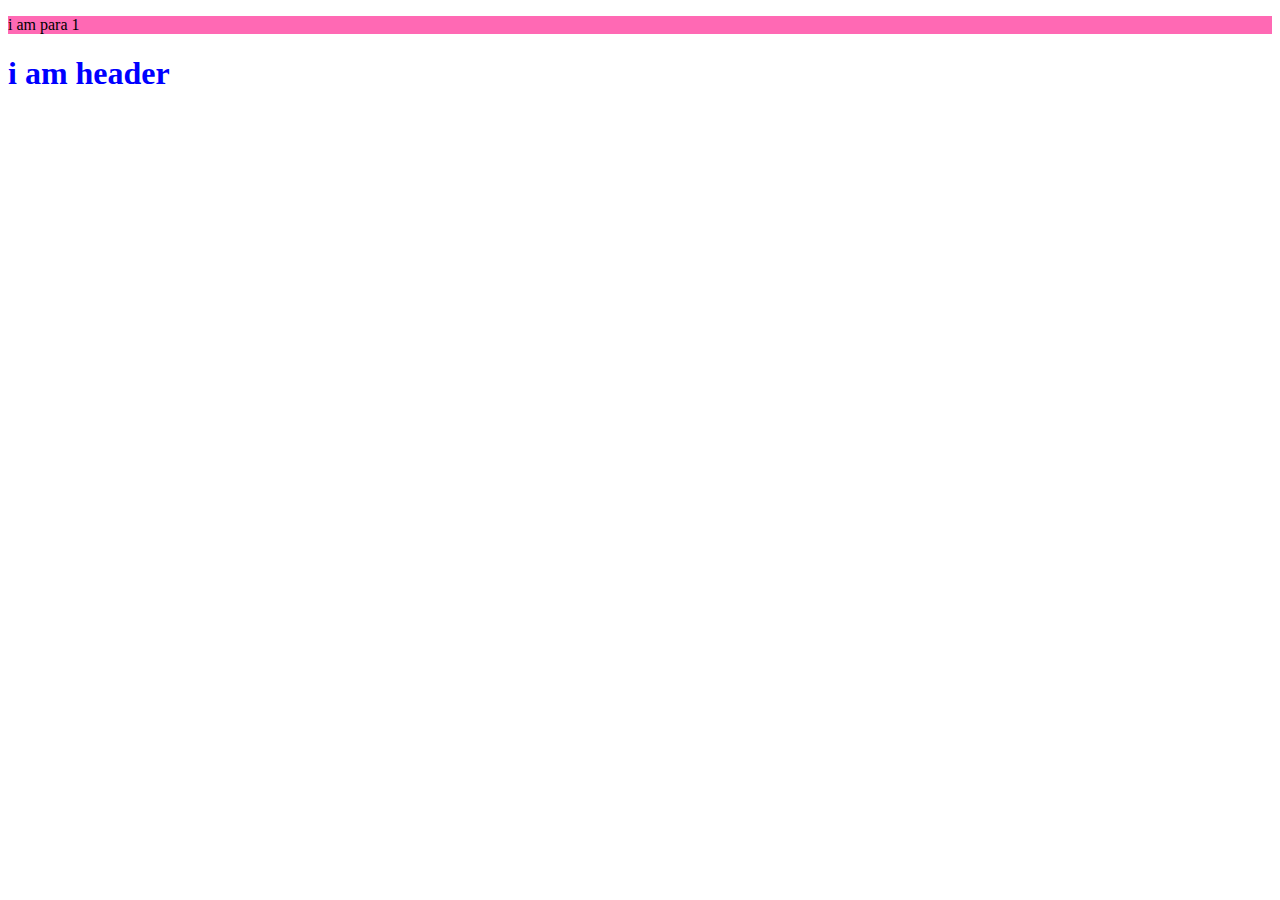
<file: css/day1/index.html>
<!DOCTYPE html>
<html lang="en">
<head>
    <meta charset="UTF-8">
    <meta name="viewport" content="width=device-width, initial-scale=1.0">
    <title>Document</title>
   <link rel="stylesheet" href="style.css"/>
</head>
<body>
    <div>
    <p id="para1"> i am para 1</p>
    <h1 class="mypara">i am header</h1>
</div>
</body>
</html>
</file>
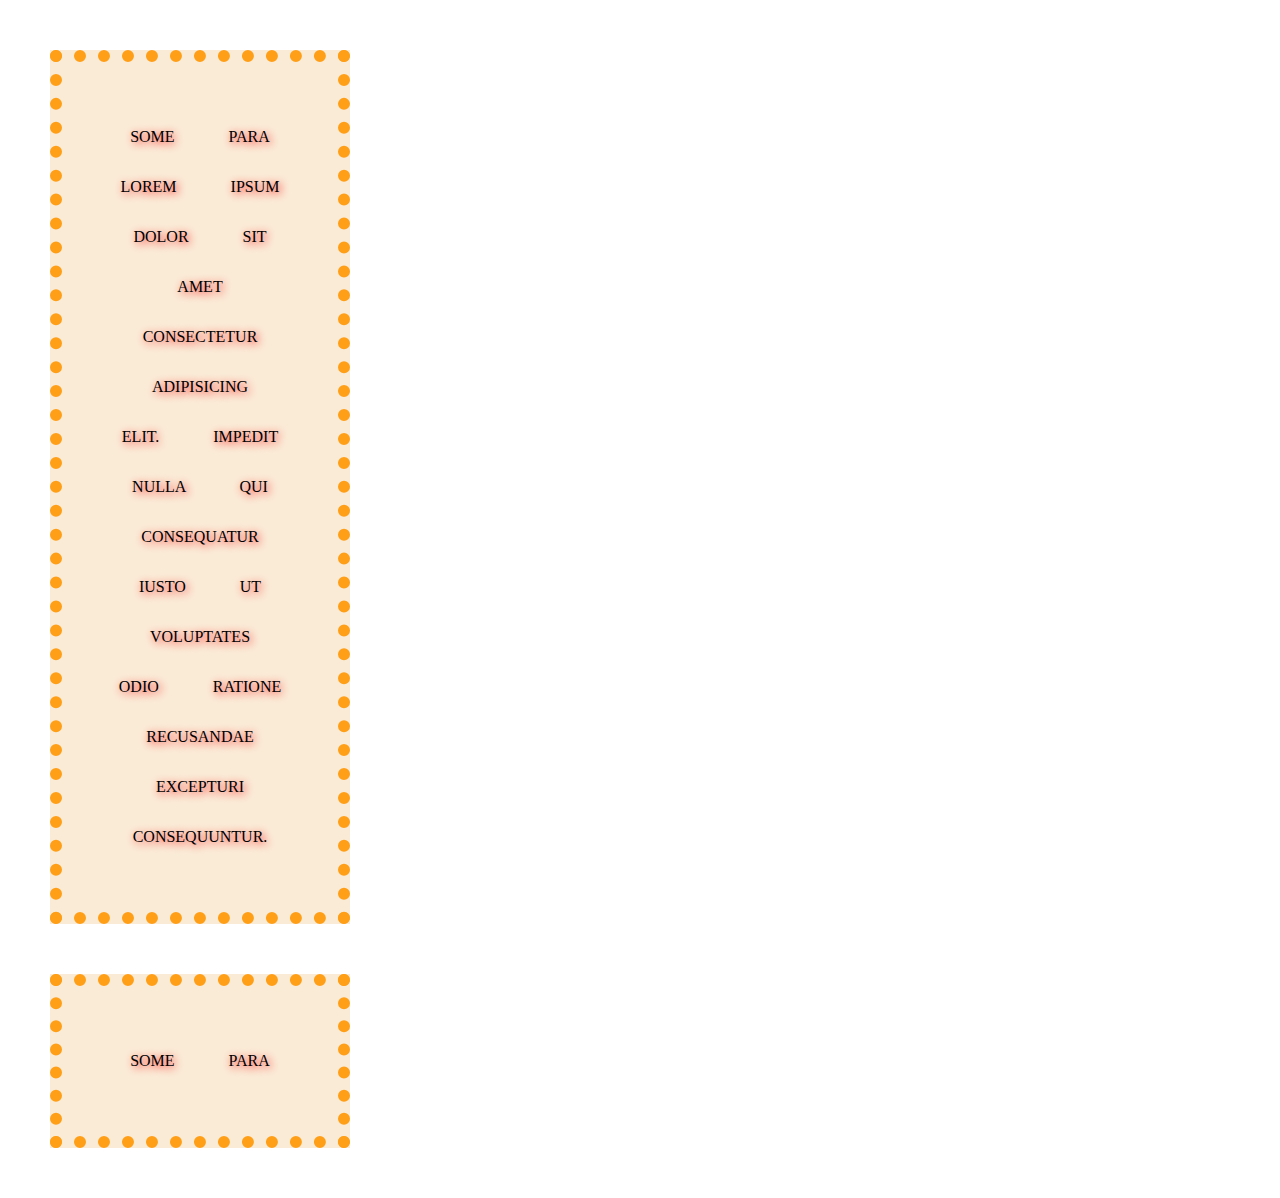
<file: css/day2/index.html>
<!DOCTYPE html>
<html lang="en">
<head>
    <meta charset="UTF-8">
    <meta name="viewport" content="width=device-width, initial-scale=1.0">
    <title>Document</title>
    <link rel="stylesheet" href="style.css"/>
</head>
<body>
    <div class="div1">
<p>some para Lorem ipsum dolor sit amet consectetur adipisicing elit. Impedit nulla qui consequatur iusto ut voluptates odio ratione recusandae excepturi consequuntur.</p>
    </div>
    <div class="div1">
        <p>some para</p>
            </div>
</body>
</html>
</file>
<file: css/day1/style.css>
/* @import url('https://fonts.googleapis.com/css2?family=Edu+AU+VIC+WA+NT+Arrows:wght@400..700&display=swap');
p{
    background-color: black;
    color:white;
    font-size: 30px;
    font-weight: 600;
    font-family: "Edu AU VIC WA NT Arrows", cursive;
  }

  h1{
    color:blue;
  } */

.mypara{
    color:blue;
}

#para1{
    background-color: hotpink;
}
</file>
<file: css/day2/style.css>
*{
   box-sizing: border-box;
   margin:0;
   padding:0;
}

.div1{
    height:auto;
    width:300px;
    background-color: antiquewhite;
    border:12px dotted rgb(255, 159, 24);
    padding:50px;
    margin:50px;
text-align: center;
line-height: 50px;
    box-sizing: border-box;
    /* text-decoration: line-through;
    text-decoration-style: wavy; */
    text-transform: uppercase;
    /* letter-spacing: 15px; */
    word-spacing: 50px;
    text-shadow: 2px 2px 8px red;
}
</file>
